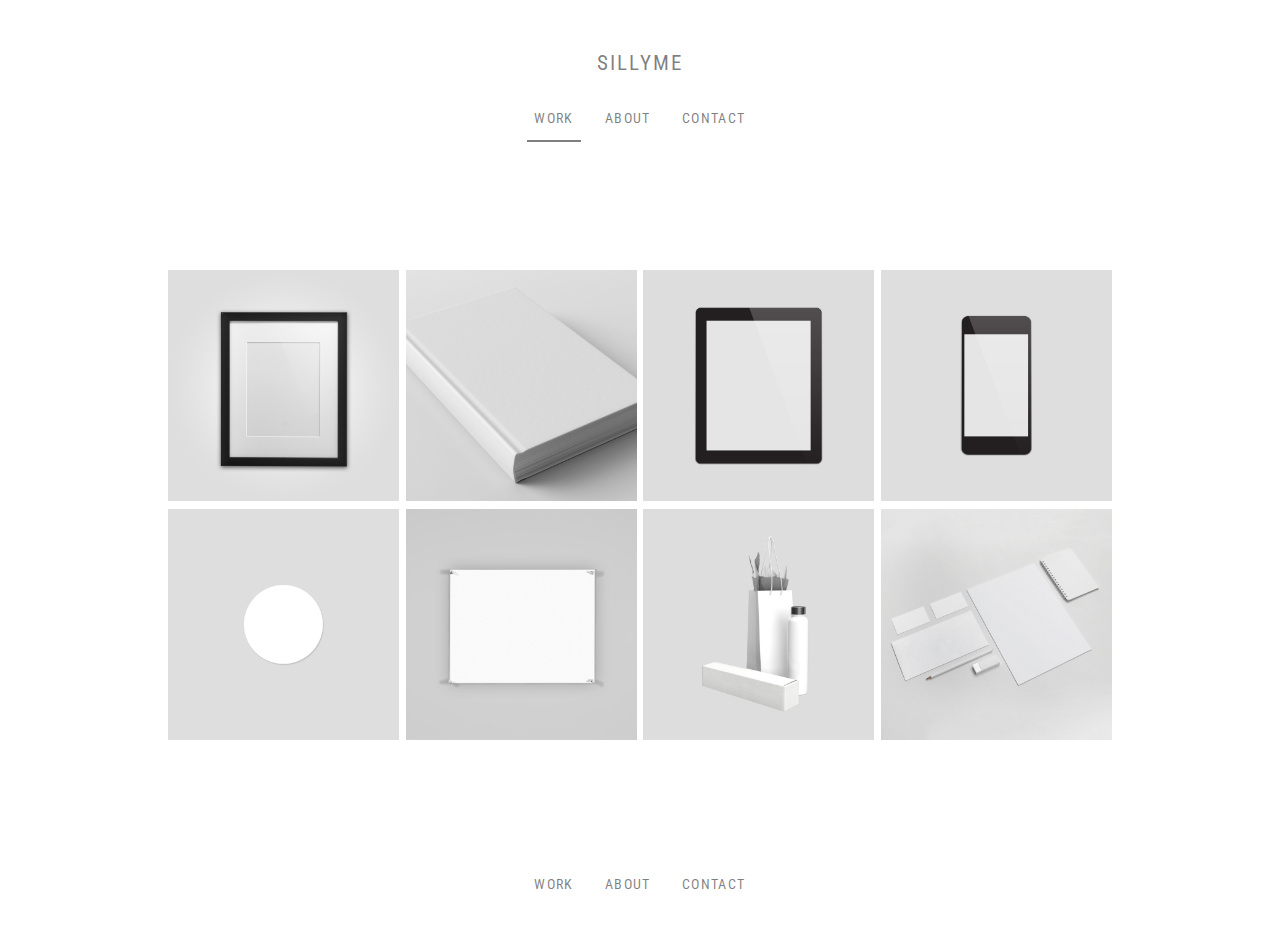
<file: index.html>
<!doctype html>
<html lang="en">

<head>
    <meta charset="utf-8" />
    <title>m portfolio</title>
    <meta name="description" content="This is m's Portfolio" />

    <!-- VIEWPORT FOR MOBILE -->
    <meta name="viewport" content="width=device-width, initial-scale=1" />

    <!-- Google Font -->
    <link href="https://fonts.googleapis.com/css?family=Roboto+Condensed:300,300i,400,400i,700,700i" rel="stylesheet">
    <link href="https://fonts.googleapis.com/css?family=Cormorant+Garamond:300,300i,400,400i,700,700i" rel="stylesheet">

    <!-- MAIN CSS FILE -->
    <link href="css/style.css" rel="stylesheet" type="text/css" />

</head>

<body>

    <header class="site-header">
        <div class="site-identity">
            <h1><a href="index.html">siLLyMe</a></h1>
        </div>
        <nav class="site-navigation">
            <ul>
                <li><a href="#work" class="selected">Work</a></li>
                <li><a href="about.html">About</a></li>
                <li><a href="contact.html">Contact</a></li>
            </ul>
        </nav>
    </header>

    <main>
        <section class="text-centered">

            <ul class="thumbgrid fade-in-and-down">
                <li class="mygridgrowelelement"><a href="#"><img src="img/placeholder-1x1-art1.jpg" alt="placeholder"></a></li>
                <li><a href="#"><img src="img/placeholder-1x1-book1.jpg" alt="placeholder"></a></li>
                <li><a href="#"><img src="img/placeholder-1x1-ipad.jpg" alt="placeholder"></a></li>
                <li><a href="#"><img src="img/placeholder-1x1-iphone.jpg" alt="placeholder"></a></li>
                <li><a href="#"><img src="img/placeholder-1x1-logo1.jpg" alt="placeholder"></a></li>
                <li><a href="#"><img src="img/placeholder-1x1-poster1.jpg" alt="placeholder"></a></li>
                <li><a href="#"><img src="img/placeholder-1x1-packaging-set.jpg" alt="placeholder"></a></li>
                <li><a href="#"><img src="img/placeholder-1x1-stationaryset1.jpg" alt="placeholder"></a></li>
            </ul>
        </section>
    </main>

    <footer class="site-footer">
        <nav class="site-navigation">
            <ul>
                <li><a href="#work">Work</a></li>
                <li><a href="about.html">About</a></li>
                <li><a href="contact.html">Contact</a></li>
            </ul>
        </nav>
    </footer>

</body>

</html>
</file>
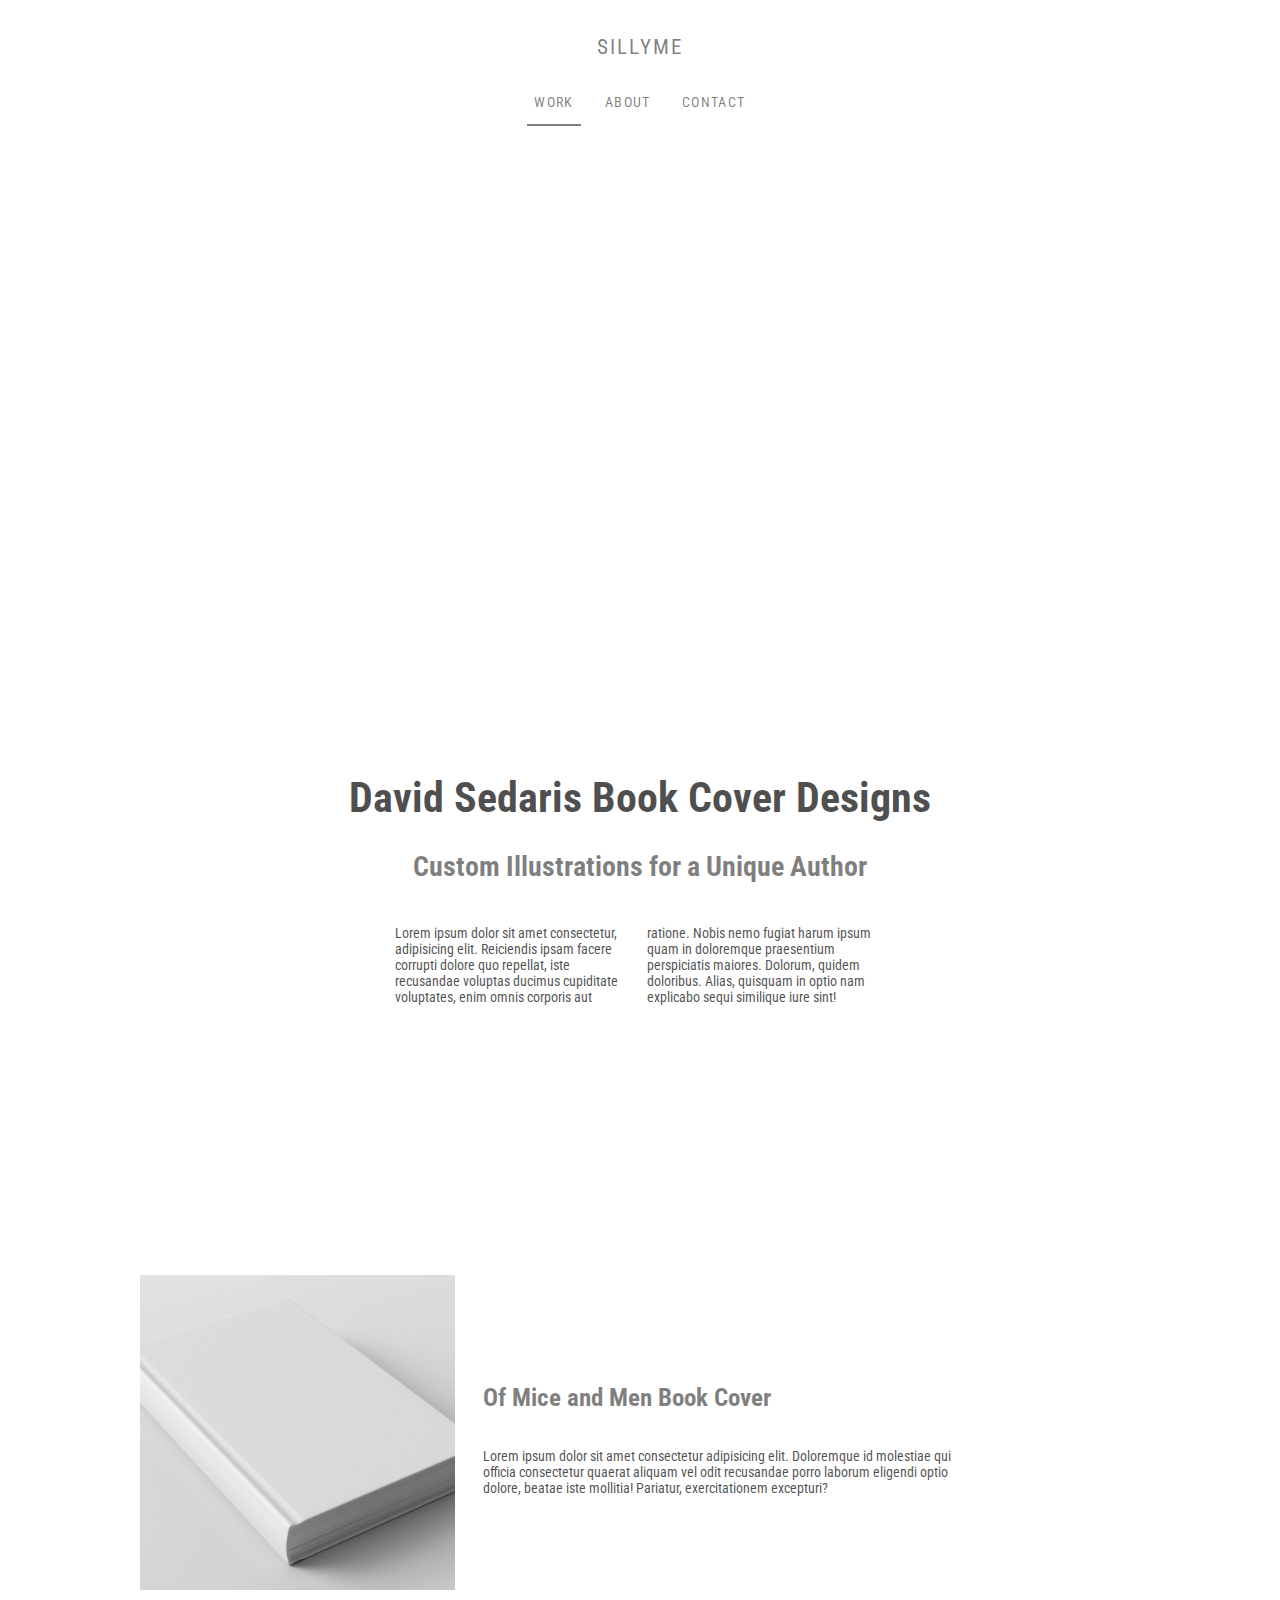
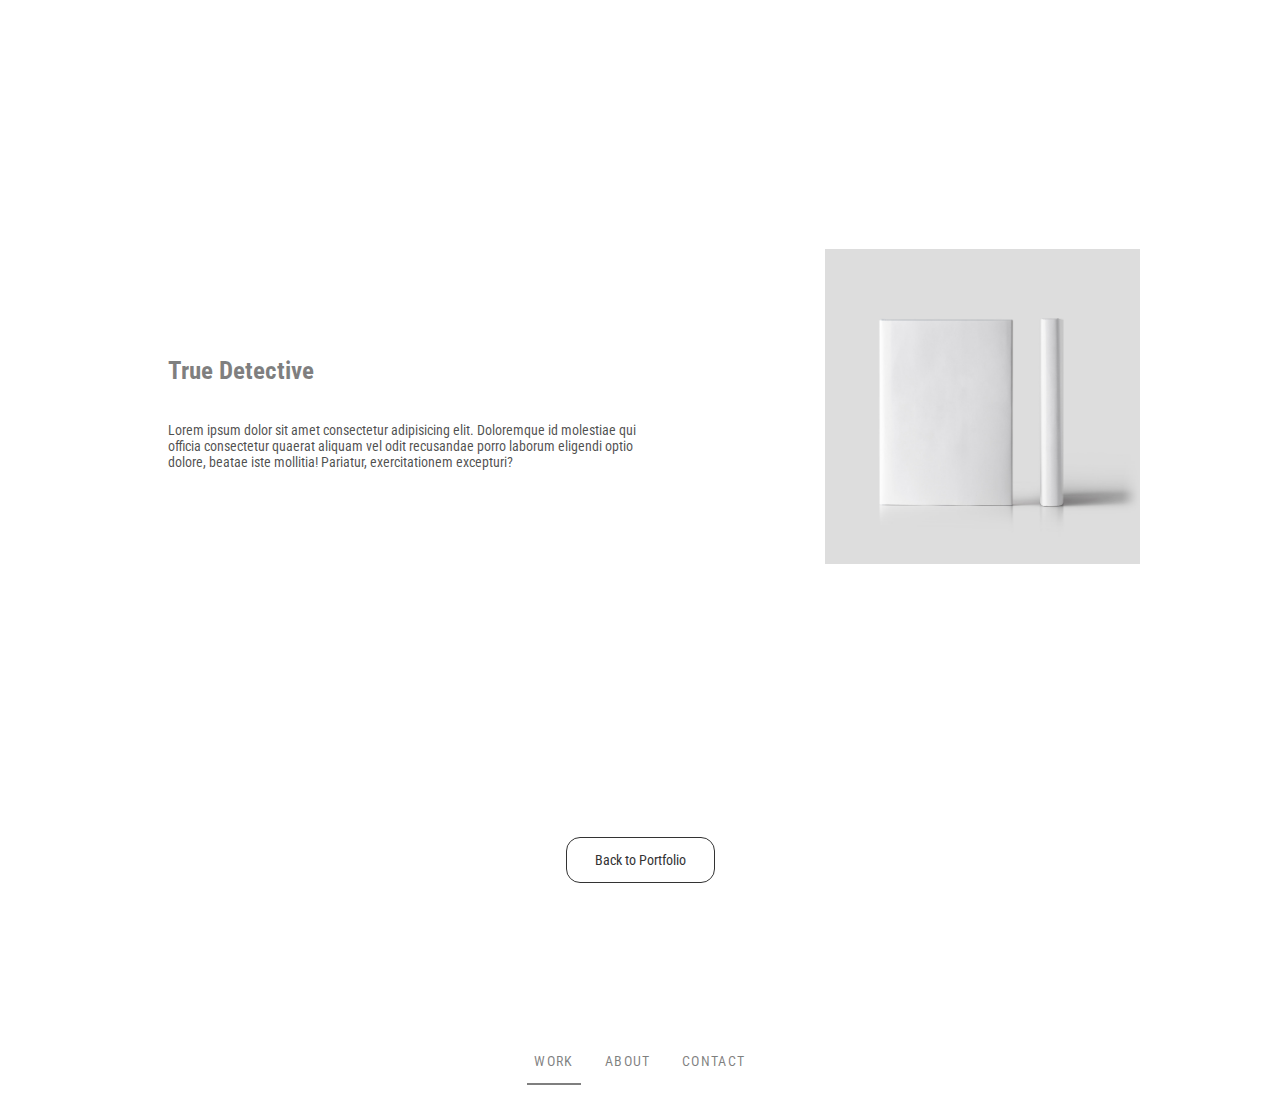
<file: sedarisbook/index.html>
<!doctype html>
<html lang="en">

<head>
    <meta charset="utf-8" />
    <title>m portfolio</title>
    <meta name="description" content="This is m's Portfolio" />

    <!-- VIEWPORT FOR MOBILE -->
    <meta name="viewport" content="width=device-width, initial-scale=1" />

    <!-- Google Font -->
    <link href="https://fonts.googleapis.com/css?family=Roboto+Condensed:300,300i,400,400i,700,700i" rel="stylesheet">
    <link href="https://fonts.googleapis.com/css?family=Cormorant+Garamond:300,300i,400,400i,700,700i" rel="stylesheet">

    <!-- MAIN CSS FILE -->
    <link href="../css/style.css" rel="stylesheet" type="text/css" />

</head>

<body class="page-projectdetail">

    <header class="site-header">
        <div class="site-identity">
            <h1><a href="index.html">siLLyMe</a></h1>
        </div>
        <nav class="site-navigation">
            <ul>
                <li><a href="../work.html" class="selected">Work</a></li>
                <li><a href="../about.html">About</a></li>
                <li><a href="../contact.html">Contact</a></li>
            </ul>
        </nav>
    </header>

    <main>
        <section class="hero">
                <img src="../img/placeholder-4x1-hero-book.gif" alt="Sedaris Book Cover Designs Stacked">
        </section>


        <section class="projectinfo">
            <div class="container">
                <h1 class="headline">David Sedaris Book Cover Designs</h1>
                <h2 class="subheadline">Custom Illustrations for a Unique Author</h2>
                <p>Lorem ipsum dolor sit amet consectetur, adipisicing elit. Reiciendis ipsam facere corrupti dolore quo repellat, iste recusandae voluptas ducimus cupiditate voluptates, enim omnis corporis aut ratione. Nobis nemo fugiat harum ipsum quam in doloremque praesentium perspiciatis maiores. Dolorum, quidem doloribus. Alias, quisquam in optio nam explicabo sequi similique iure sint!</p>
                </div>
        </div>

        </section>
        <section class="col-imagesmaller">
            <div class="container">
                <div class="subcontent-image">
                    <img src="../img/placeholder-1x1-book1.jpg" alt="Sedaris Book Cover Designs Stacked" />
                </div>
                <div class="subcontent-text">
                <h3 class="subheadline">Of Mice and Men Book Cover</h3>
                <p>Lorem ipsum dolor sit amet consectetur adipisicing elit. Doloremque id molestiae qui officia consectetur quaerat aliquam vel odit recusandae porro laborum eligendi optio dolore, beatae iste mollitia! Pariatur, exercitationem excepturi?</p>
            </div>
        </section>

            <section class="col-imagesmaller flippit">
                <div class="container">
                    <div class="subcontent-image">
                        <img src="../img/placeholder-1x1-book3.jpg" alt="Sedaris Book Cover Designs Stacked" />
                    </div>
                    <div class="subcontent-text">
                <h3 class="subheadline">True Detective</h3>
                <p>Lorem ipsum dolor sit amet consectetur adipisicing elit. Doloremque id molestiae qui officia consectetur quaerat aliquam vel odit recusandae porro laborum eligendi optio dolore, beatae iste mollitia! Pariatur, exercitationem excepturi?</p>
            </div></div>
        </section>
        <section class="text-centered">
            <a href="../work.html" class="button">Back to Portfolio</a>
        </section>
    </main>

    <footer class="site-footer">
        <nav class="site-navigation">
            <ul>
                <li><a href="../work.html" class="selected">Work</a></li>
                <li><a href="../about.html">About</a></li>
                <li><a href="../contact.html">Contact</a></li>
            </ul>
        </nav>
    </footer>

</body>

</html>
</file>
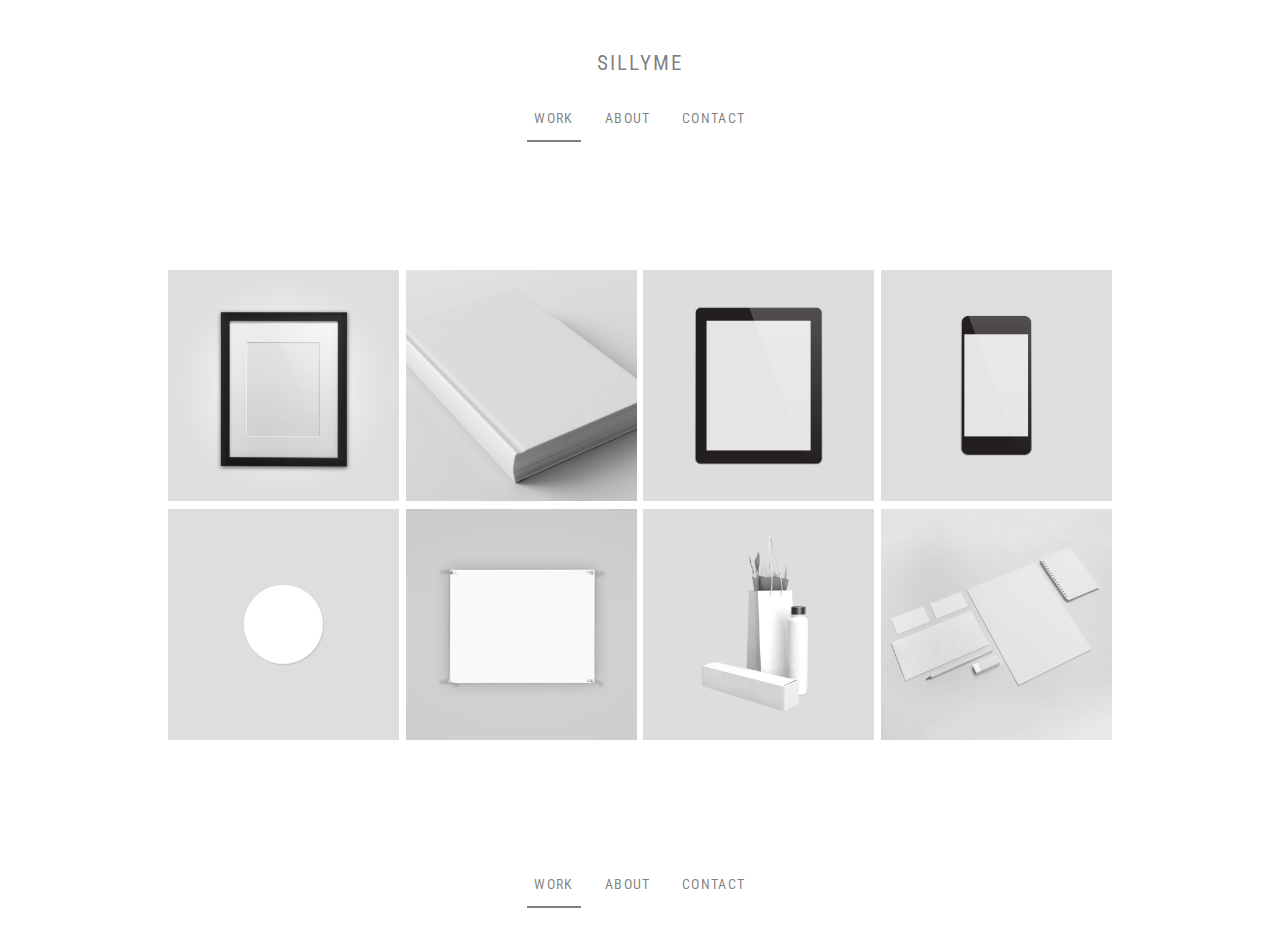
<file: work.html>
<!doctype html>
<html lang="en">

<head>
    <meta charset="utf-8" />
    <title>m portfolio</title>
    <meta name="description" content="This is m's Portfolio" />

    <!-- VIEWPORT FOR MOBILE -->
    <meta name="viewport" content="width=device-width, initial-scale=1" />

    <!-- Google Font -->
    <link href="https://fonts.googleapis.com/css?family=Roboto+Condensed:300,300i,400,400i,700,700i" rel="stylesheet">
    <link href="https://fonts.googleapis.com/css?family=Cormorant+Garamond:300,300i,400,400i,700,700i" rel="stylesheet">

    <!-- MAIN CSS FILE -->
    <link href="css/style.css" rel="stylesheet" type="text/css" />

</head>

<body class="page-work">

    <header class="site-header">
        <div class="site-identity">
            <h1><a href="index.html">siLLyMe</a></h1>
        </div>
        <nav class="site-navigation">
            <ul>
                <li><a href="work.html" class="selected">Work</a></li>
                <li><a href="about.html">About</a></li>
                <li><a href="contact.html">Contact</a></li>
            </ul>
        </nav>
    </header>

    <main>
        <section class="text-centered">

            <ul class="thumbgrid fade-in-and-down">
                <li class="mygridgrowelelement"><a href="#"><img src="img/placeholder-1x1-art1.jpg" alt="placeholder"></a></li>
                <li><a href="sedarisbook/index.html"><img src="img/placeholder-1x1-book1.jpg" alt="placeholder"></a></li>
                <li><a href="#"><img src="img/placeholder-1x1-ipad.jpg" alt="placeholder"></a></li>
                <li><a href="#"><img src="img/placeholder-1x1-iphone.jpg" alt="placeholder"></a></li>
                <li><a href="#"><img src="img/placeholder-1x1-logo1.jpg" alt="placeholder"></a></li>
                <li><a href="#"><img src="img/placeholder-1x1-poster1.jpg" alt="placeholder"></a></li>
                <li><a href="#"><img src="img/placeholder-1x1-packaging-set.jpg" alt="placeholder"></a></li>
                <li><a href="#"><img src="img/placeholder-1x1-stationaryset1.jpg" alt="placeholder"></a></li>
            </ul>
        </section>
    </main>

    <footer class="site-footer">
        <nav class="site-navigation">
            <ul>
                <li><a href="work.html" class="selected">Work</a></li>
                <li><a href="about.html">About</a></li>
                <li><a href="contact.html">Contact</a></li>
            </ul>
        </nav>
    </footer>

</body>

</html>
</file>
<file: css/style.css>
/* CSS TABLE OF CONTENTS 

  # TYPOGRAPHY
    # BODY
    # PARAGRAPH
    # LINKS
    # HEADINGS
  # STRUCTURE
    # HEADER
    # FOOTER
    # NAV

*/

body {
  font-family: "Roboto Condensed", Helvetica, Arial, sans-serif;
  font-weight: 400;
  font-size: 87.5%; /* 14px */
  color: rgba(0, 0, 0, 0.7);
  margin: 0 auto;
  padding: 1rem;
  max-width: 1000px;
}

p {
  max-width: 35em;
}

a {
  color: rgba(0, 51, 102, 0.8);
  text-decoration: none;
}

a:hover {
  color: rgba(0, 51, 102, 1);
}

h1 {
  font-size: 3em;
}

/* BUTTONS */
.button {
  display: inline-block;
  border-radius: 1em;
  padding: 1em 2em;
  margin: 1em;
  border: 1px solid #333;
  color: #333;
  transition: all .4s ease-out;
}

.button:hover{
  background: #333;
  color: #fff;
}

/* HELPER CLASSES */
.text-centered {
  text-align: center;
}
.container {
max-width: 1000px;
margin: 0 auto;
}

/* STRUCTURE */

.site-header,
.site-footer {
  text-align: center;
  margin: 1em 0;
  padding-bottom: 1em;
}

.site-header h1 {
  font-size: 1.5em;
  font-weight: 400;
  margin: 0;
}

.site-header h1 a {
  color: rgba(0, 0, 0, 0.5);
  text-transform: uppercase;
  letter-spacing: 0.1em;
  padding: 1em;
  display: inline-block;
  transition: .2s ease-out all;
}

.site-header h1 a:hover {
  color: rgba(0, 0, 0, 1);
}

.page-home .site-header{
  animation-name: headeranimation;
  animation-duration: 1s;
  animation-delay: .75s;
  animation-fill-mode: forwards;
  opacity: 0;
}

@keyframes headeranimation{
  0%{transform: translateY(-20px);opacity: 0;}
  100%{transform: translateY(0px);opacity: 1;}
}

.page-home .site-footer{
  animation-name: footeranimation;
  animation-duration: 1s;
  animation-delay: 1.25s;
  animation-fill-mode: forwards;
  opacity: 0
}

@keyframes footeranimation{
  0%{transform: translateY(20px);opacity: 0;}
  100%{transform: translateY(0px);opacity: 1;}
}

.site-navigation ul {
  padding: 0;
  margin: 0;
}

.site-navigation ul li {
  display: inline-block;
}

.site-navigation ul li a {
  display: block;
  padding: 1em 0.5em;
  margin: 0 0.5em;
  color: rgba(0, 0, 0, 0.5);
  text-transform: uppercase;
  letter-spacing: 0.1em;
  border-bottom: 2px solid rgba(0, 0, 0, 0);
  transition: .2s ease-out all;
}

.site-navigation ul li a:hover {
  border-bottom: 2px solid rgba(0, 0, 0, 0.2);
  color: rgba(0, 0, 0, 1);
}

.site-navigation ul li a.selected {
  border-bottom: 2px solid rgba(0, 0, 0, 0.5);
}

/* MEDIA */
img {
  max-width: 100%;
  height: auto;
}

/* THUMBGRID */

.thumbgrid {
  padding: 0;
  margin: 0;
  display: flex;
  flex-wrap: wrap;
  justify-content: space-between;
}

.thumbgrid li {
  list-style: none;
  width: 49.5%;
  margin-bottom: 0.8%;
  transition: 0.4s ease-out all;
  overflow: hidden;
}

.page-work .thumb-grid li{
animation-name: thumbgridgrow;
animation-duration: 2s;
opacity: 0;
animation-fill-mode: forwards;
}

.page-work .thumbgrid li:nth-child(1) { animation-delay: 0; }
.page-work .thumbgrid li:nth-child(2) { animation-delay: .2s; }
.page-work .thumbgrid li:nth-child(3) { animation-delay: .4s; }
.page-work .thumbgrid li:nth-child(4) { animation-delay: .6s; }
.page-work .thumbgrid li:nth-child(5) { animation-delay: .8s; }
.page-work .thumbgrid li:nth-child(6) { animation-delay: 1s; }
.page-work .thumbgrid li:nth-child(7) { animation-delay: 1.2s; }
.page-work .thumbgrid li:nth-child(8) { animation-delay: 1.4s; }

@keyframes thumbgridgrow{
  0%{transform: translateY(20px);opacity: 0;}
  100%{transform: translateY(0px);opacity: 1;}
}

@media (min-width: 768px) {
  .thumbgrid li {
    width: 24.5%;
  }
}

.thumbgrid li a {
  display: block;
  transition: 0.2s ease-out all;
  width: 100%;
  margin: 0;
  position: relative;
}

.thumbgrid li a:hover  {
  width: 106%;
  margin: -3%;
}
.thumbgrid li a::after {
  display: block;
  content: "";
  background: black;
  position: absolute;
  top: 0;
  left: 0;
  width: 100%;
  height: 100%;
  opacity: 0;
  transition: 0.4s ease-out all;
}

.thumbgrid li a:hover::after {
  opacity: 0.1;
}

.thumbgrid li a img {
  display: block;
}

/* Sections */
.hero {
  padding: 6em 1em;
  text-align: center;
}

.hero, .hero * {
  animation-name: heroanimation;
  animation-duration: 2s;
  animation-fill-mode: forwards;
  opacity: 0;
}

.hero h1 {
  max-width: 13em;
  margin: 0 auto 1em auto;
}

.hero p {
  margin: 0 auto 1em auto;
}

.hero h1 { animation-delay: 0; }
.hero p { animation-delay: .25s; }
.hero a { animation-delay: .5s; }



/* @Keyframe Animations */

@keyframes heroanimation {
0% {opacity: 0;}
100% {opacity: 1;}
}

/* @keyframes fade-in-and-down {
  from {
    opacity: 0;
    transform: translateY(-20px);
  }
  to {
    opacity: 1;
    transform: translateY(0);
  }
}

.fade-in-and-down * {
  animation-name: fade-in-and-down;
  animation-duration: 0.4s;
  animation-timing-function: ease-out;
  animation-delay: 0;
  animation-fill-mode: forwards;
  opacity: 0;
}

.fade-in-and-down *:nth-child(1) {
  animation-delay: 0.2s;
}
.fade-in-and-down *:nth-child(2) {
  animation-delay: 0.4s;
}
.fade-in-and-down *:nth-child(3) {
  animation-delay: 0.6s;
}
.fade-in-and-down *:nth-child(4) {
  animation-delay: 0.8s;
}
.fade-in-and-down *:nth-child(5) {
  animation-delay: 1s;
}
.fade-in-and-down *:nth-child(6) {
  animation-delay: 1.2s;
}
.fade-in-and-down *:nth-child(7) {
  animation-delay: 1.4s;
}
.fade-in-and-down *:nth-child(8) {
  animation-delay: 1.6s;
} */


/* PROJECT DETAIL PAGES */

section {
  padding: 10% 2em;
}

.dark {
  background: #ffffff;
  color: #333333;
}

.page-projectdetail {
  max-width: none;
  margin: 0;
  padding: 0;
}

.page-projectdetail .hero {
  background: #dedede;
}

.projectinfo {
  text-align: center;
}

.headline {
  font-size: 3em;
}

.subheadline {
  font-size: 2em;
  margin-bottom: 1.5em;
  color: rgba(0,0,0,.5);
  font-weight: 40normal0;
}

.projectinfo p {
  text-align: left;
  margin-left: auto;
  margin-right: auto;
}

.subcontent-text {
  padding: 2em;
}

.subcontent-text h3 {
  font-size: 1.75em;
}

@media (min-width: 768px){

  .projectinfo p {
    columns: 2;
  }

  .two-col .container {
    display: flex;
    align-items: center;
  }

  .two-col .subcontent-image,
  .two-col .subcontent-text {
    width: 50%;
  }

  .col-imagesmaller .container {
    display: flex;
    align-items: center;
  }

  .col-imagesmaller .subcontent-image {
    width: 33.3333%;
  }

  .col-imagesmaller .subcontent-text {
    width: 66.6666%;
  }

  .flippit .container {
    flex-direction: row-reverse;
  }
}
</file>
